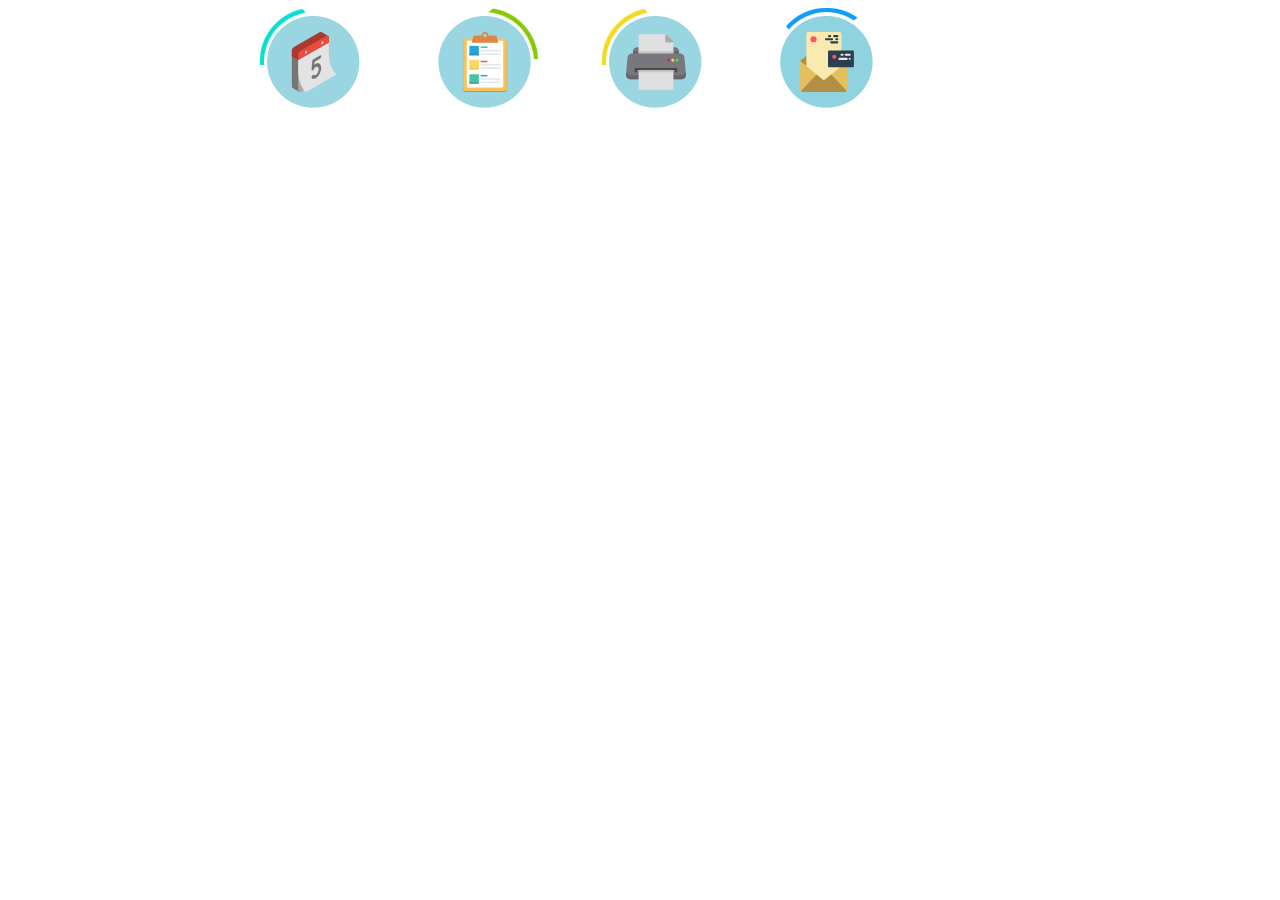
<file: 2D旋转/index.html>
<!DOCTYPE html>
<html>
  <head>
    <link href="css/styles.css" rel="stylesheet">
  </head>
  <body>
	<ul>
	  <li><span class="a"></span><img src="images/icon1.svg"/></li>
	  <li><span class="b"></span><img src="images/icon2.svg"/></li>
	  <li><span class="c"></span><img src="images/icon3.svg"/></li>
	  <li><span class="d"></span><img src="images/icon4.svg"/></li>
	</ul>
   
  </body>
</html>
</file>
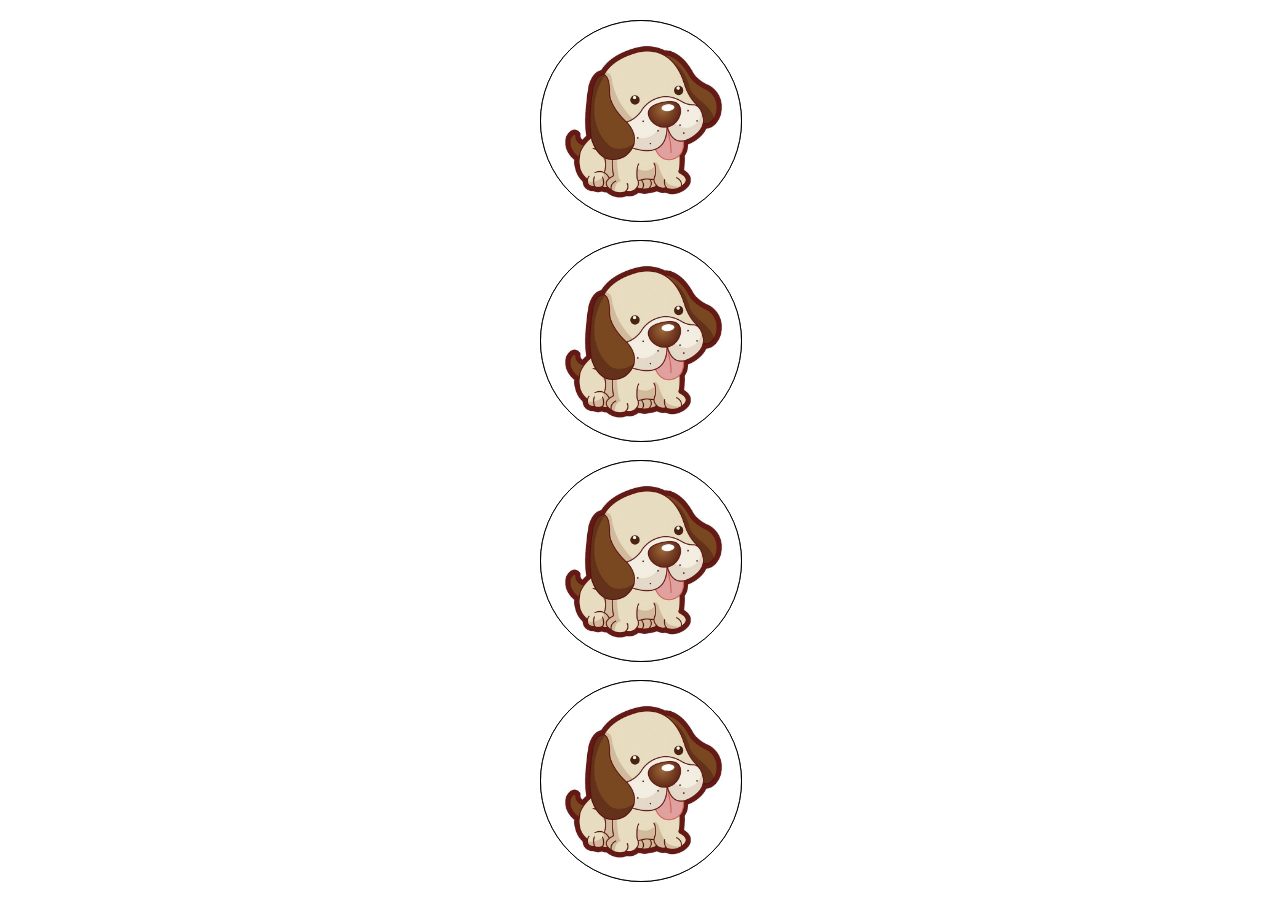
<file: 3D/index.html>
<!DOCTYPE html>
<html>
  <head>
    <link href="css/styles.css" rel="stylesheet">
  </head>
  <body>
	
	<ul class="a">
	  <li></li>
	  <li></li>
	</ul>
	
	<ul class="b">
	  <li></li>
	  <li></li>
	</ul>
	
	<ul class="c">
	  <li></li>
	  <li></li>
	</ul>
	
	  <ul class="d">
	  <li></li>
	  <li></li>
	</ul>
	
  </body>
</html>
</file>
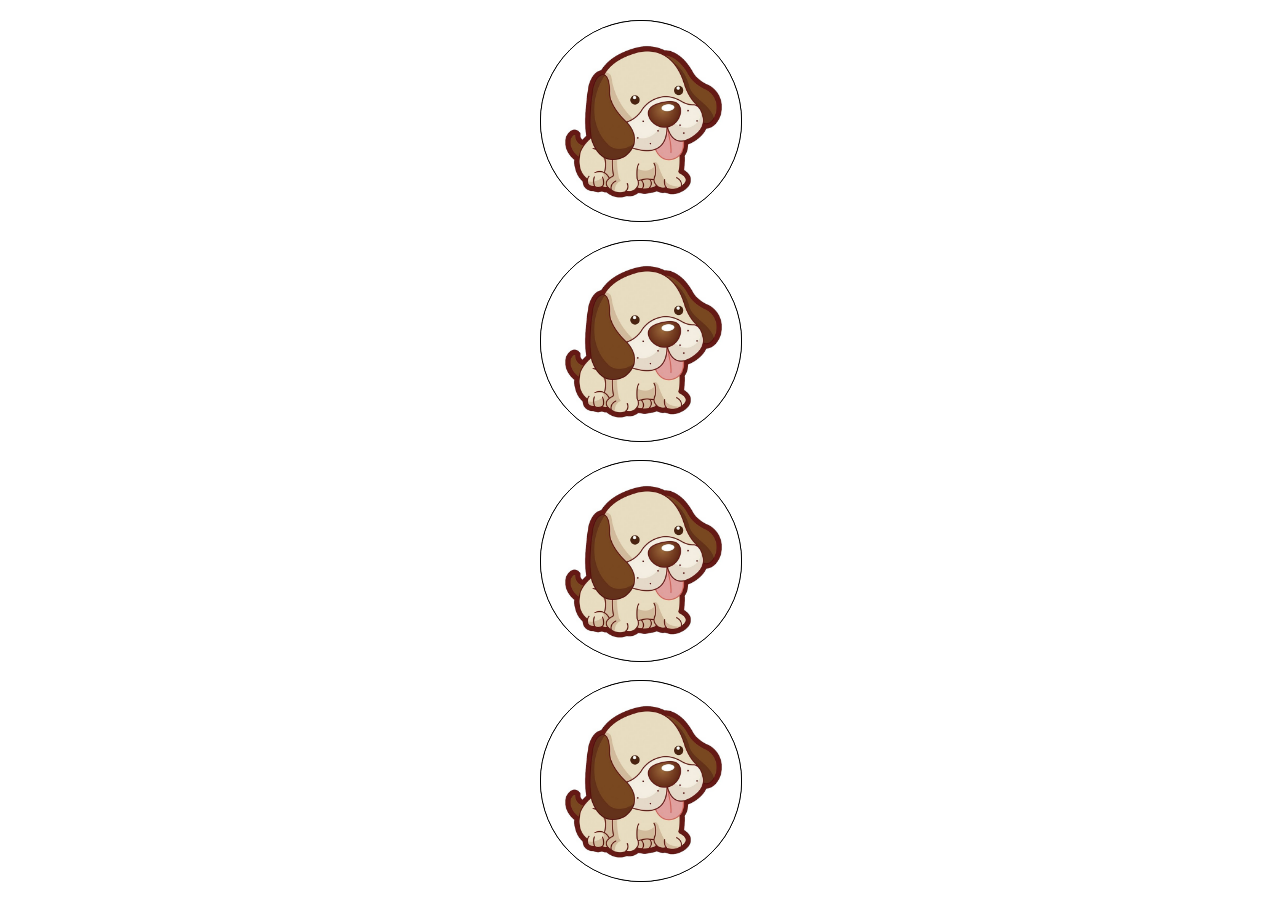
<file: 3D旋转/index.html>
<!DOCTYPE html>
<html>
  <head>
    <link href="css/styles.css" rel="stylesheet"/>
  </head>
  <body>
	
	<div class="a">
	  <img src="images/dog.jpg"/>
	  <img src="images/cat.jpg"/>
	</div>
	
	<div class="b">
	  <img src="images/dog.jpg"/>
	  <img src="images/cat.jpg"/>
	</div>
	
	<div class="c">
	  <img src="images/dog.jpg"/>
	  <img src="images/cat.jpg"/>
	</div>
	
	  <div class="d">
		<img src="images/dog.jpg"/>
		<img src="images/cat.jpg"/>
	</div>
	
  </body>
</html>
</file>
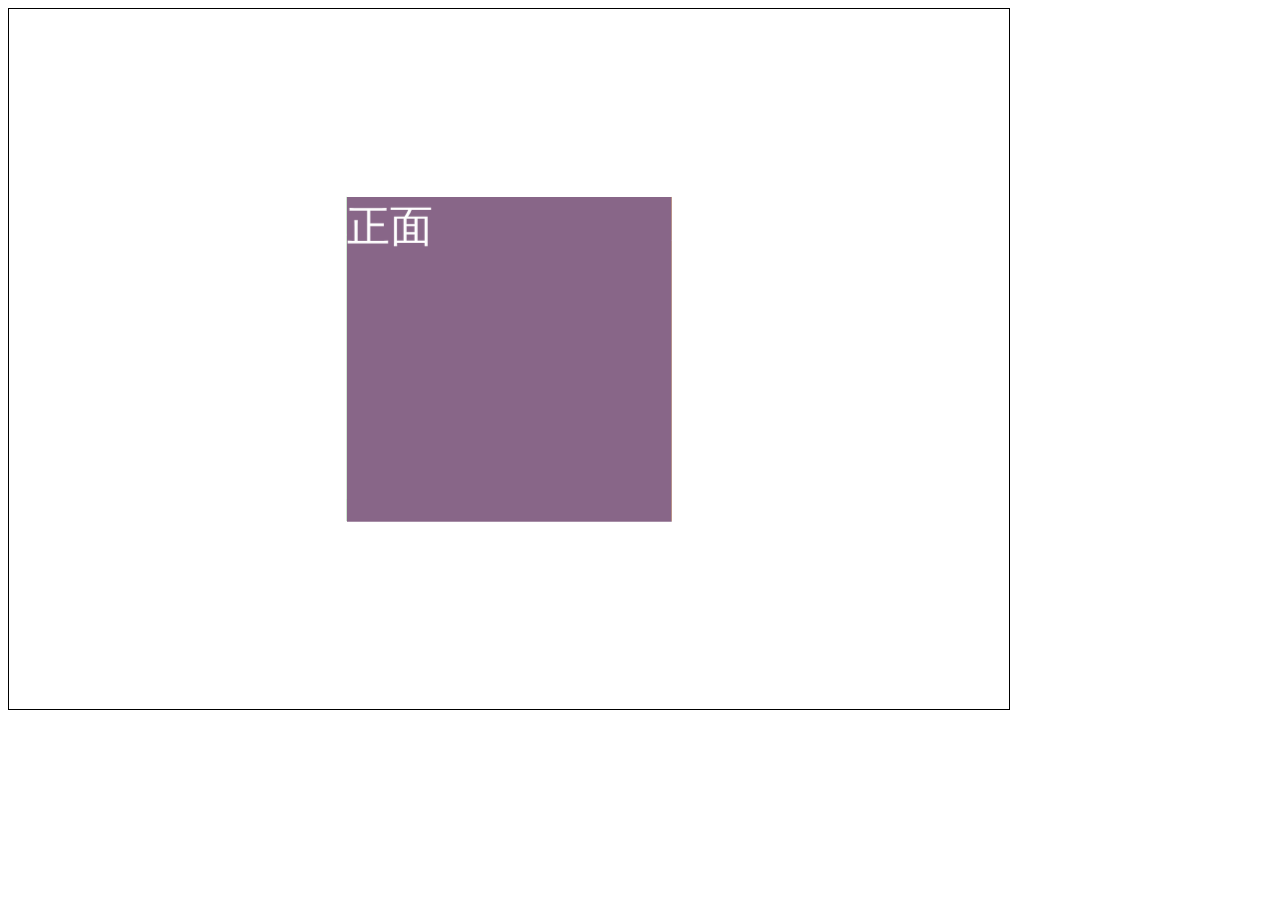
<file: 3D立方体/index.html>
<!DOCTYPE html>
<html>
  <head>
    <link href="css/styles.css" rel="stylesheet">
  </head>
  <body>
	<!--舞台-->
	<div class="wt">
	  <!--要旋转的容器-->
	<div class="content">
	  <!--6个元素作为容器的6个面-->
	<div class="a">背面</div>
	<div class="b">右侧面</div>
	<div class="c">左侧面</div>
	<div class="d">底面</div>
	<div class="e">顶面</div>
	<div class="f">正面</div>
	</div>
	</div>
  </body>
</html>
</file>
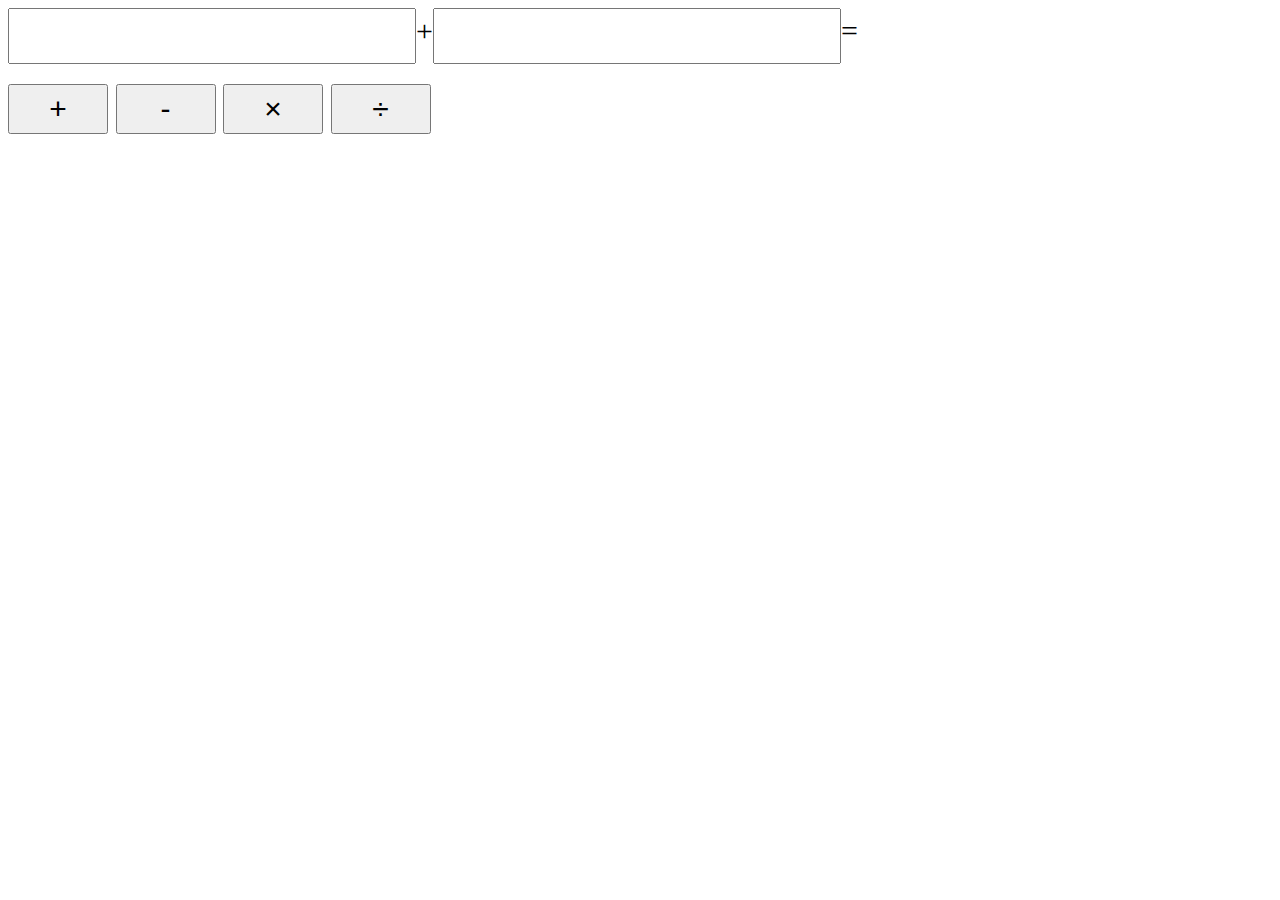
<file: 简易计算器/index.html>
<!DOCTYPE html>
<html>
  <head>
    <link href="css/styles.css" rel="stylesheet">
	  <script src="js/scripts.js" type="text/javascript" defer></script>
  </head>
  <body>

    <input type="number"/><span>+</span><input type="number"/><span>=</span>
	<div id="a">
	  <button>+</button>
	  <button>-</button>
	  <button>×</button>
	  <button>÷</button>
	</div>
  </body>
</html>
</file>
<file: 2D旋转/css/styles.css>
ul{
  list-style:none;
  width:800px;
  margin:0 auto;
}
li{
  display:inline-block;
  width:107px;height:107px;
  margin-right:60px;
  position:relative;
}
span{
  display:inline-block;
  width:107px;height:107px;
  /*设置初始状态，防止bug*/
  transform:rotate(0deg);
  transition:transform 1s ease .1s;
}
.a{
  background-image:url(../images/a_1.png);
}
.b{
  background-image:url(../images/a_2.png);
}
.c{
  background-image:url(../images/a_3.png);
}
.d{
  background-image:url(../images/a_4.png);
}
img{
  width:60px;
  height:60px;
  position:absolute;
  top:0;
  right:0;
  bottom:0;
  left:0;
  margin:auto;
  transition:transform 1s ease .1s;
}
li:hover span{
  transform:rotate(360deg);
}
img:hover{
  transform: scale(1.2);
}
</file>
<file: 3D/css/styles.css>
body
{
  font-size: 40pt;
}
ul{
  width:200px;height:200px;
  list-style:none;
  position:relative;
  padding:0;
  border-radius:50%;
  margin:20px auto;
  perspective:3000px;
}
li{
  width:200px;height:200px;
  border:1px solid Black;
  border-radius:50%;
}
li:nth-child(1){
  position:absolute;
  background-image:url(../images/dog.jpg);
  background-size:cover;
  transition:transform 1s ease .1s;
}
li:nth-child(2){
  background-image:url(../images/cat.jpg);
  background-size:cover;
}

/*设置初始化状态，防止bug*/
.a li:nth-child(1){
  transform:rotateY(0deg);
  transform-origin:left;
}
.b li:nth-child(1){
  transform:rotateY(0deg);
  transform-origin:right;
}
.c li:nth-child(1){
  transform:rotateX(0deg);
  transform-origin:top;
}
.d li:nth-child(1){
  transform:rotateX(0deg);
  transform-origin:bottom;
}

.a:hover li:nth-child(1){
  transform:rotateY(180deg);
}
.b:hover li:nth-child(1){
  transform:rotateY(180deg);
}
.c:hover li:nth-child(1){
  transform:rotateX(180deg);
}
.d:hover li:nth-child(1){
  transform:rotateX(180deg);
}
</file>
<file: 3D旋转/css/styles.css>
body
{
  font-size: 40pt;
}
div{
  width:200px;height:200px;
  position:relative;
  margin:20px auto;
  perspective:2000px;
}
img{
  width:200px;height:200px;
  border:1px solid Black;
  border-radius:50%;
}
 div img:nth-child(1){
  position:absolute;
  transition:transform 1s ease .1s;
}
/*设置初始化状态，防止bug*/
.a img:nth-child(1){
  transform:rotateY(0deg);
  transform-origin:left;
}
.b img:nth-child(1){
  transform:rotateY(0deg);
  transform-origin:right;
}
.c img:nth-child(1){
  transform:rotateX(0deg);
  transform-origin:top;
}
.d img:nth-child(1){
  transform:rotateX(0deg);
  transform-origin:bottom;
}

.a:hover img:nth-child(1){
  transform:rotateY(-180deg);
}
.b:hover img:nth-child(1){
  transform:rotateY(180deg);
}
.c:hover img:nth-child(1){
  transform:rotateX(180deg);
}
.d:hover img:nth-child(1){
  transform:rotateX(-180deg);
}
</file>
<file: 3D立方体/css/styles.css>
/*舞台，必须设置perspective*/
.wt{
  width:1000px;height:700px;
  border:1px solid Black;
  position:relative;
  perspective:2000px;
}
/*要旋转的容器，必须设置transform-style: preserve-3d;*/
/*这样容器才能有3D效果*/
.content{
  width:300px;height:300px;
  position:absolute;
  top:50%;
  left:50%;
  margin-left:-150px;
  margin-top:-150px;
  transform-style: preserve-3d;
  transition:all 20s ease 0s;
}
/*先让所有元素重叠在一起*/
.content div{
  width:300px;height:300px;
  color:#fff;
  font-size:40px;
  position:absolute;
}
/*背面，需要往后位移(使用绝对定位的元素是后来居上，所以这是最下面的一个)*/
.a{
  background-color:red;
  transform: translateZ(-150px);
}
/*右侧面，Y轴旋转-90度，在往后位移*/
.b{
  background-color:green;
  transform: rotateY(90deg) translateZ(-150px);
}
/*左侧面，Y轴旋转90度，在往前位移*/
.c{
  background-color:Orange;
 transform: rotateY(90deg) translateZ(150px);
}
/*底面，X轴旋转90度，在往后位移*/
.d{
  background-color:#885;
 transform: rotateX(90deg) translateZ(-150px);
}
/*顶面，X轴旋转90度，在往前位移*/
.e{
  background-color:#558;
  transform: rotateX(90deg) translateZ(150px);
}
/*正面，往前位移*/
.f{
  background-color:#868;
 transform: translateZ(150px);
}

.content:hover{
  transform: rotateX(720deg) rotateY(720deg);
}
</file>
<file: 简易计算器/css/styles.css>
body
{
  font-size: 30px;
}
input{
  width:400px;
  height:50px;
}
button{
  margin-top:20px;
  width:100px;
  height:50px;
  font-size:30px;
}
</file>
